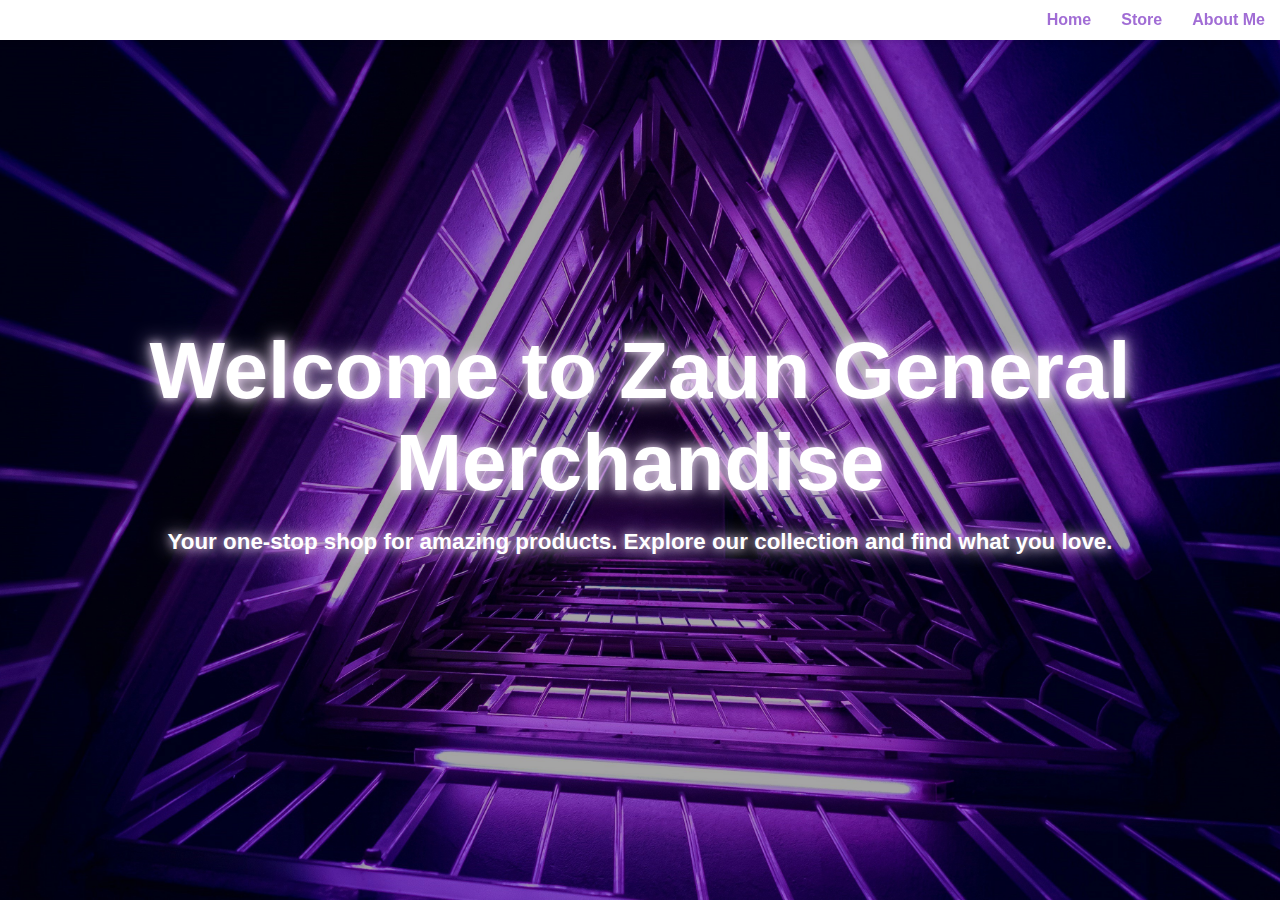
<file: index.html>
<!DOCTYPE html>
<html lang="en">
  <head>
    <meta charset="UTF-8" />
    <meta name="viewport" content="width=device-width, initial-scale=1.0" />
    <title>Home - Zaun Flea Market</title>
    <link rel="stylesheet" href="styles.css" />
    <!-- Link to your existing CSS file -->
  </head>
  <body class="homepage">
    <div id="navbar">
      <div class="nav-links">
        <a href="index.html">Home</a>
        <a href="store.html">Store</a>
        <a href="about.html">About Me</a>
      </div>
    </div>

    <div class="hero">
      <h1>Welcome to Zaun General Merchandise</h1>
      <p>
        Your one-stop shop for amazing products. Explore our collection and find
        what you love.
      </p>
    </div>

    <script src="app.js"></script>
  </body>
</html>
</file>
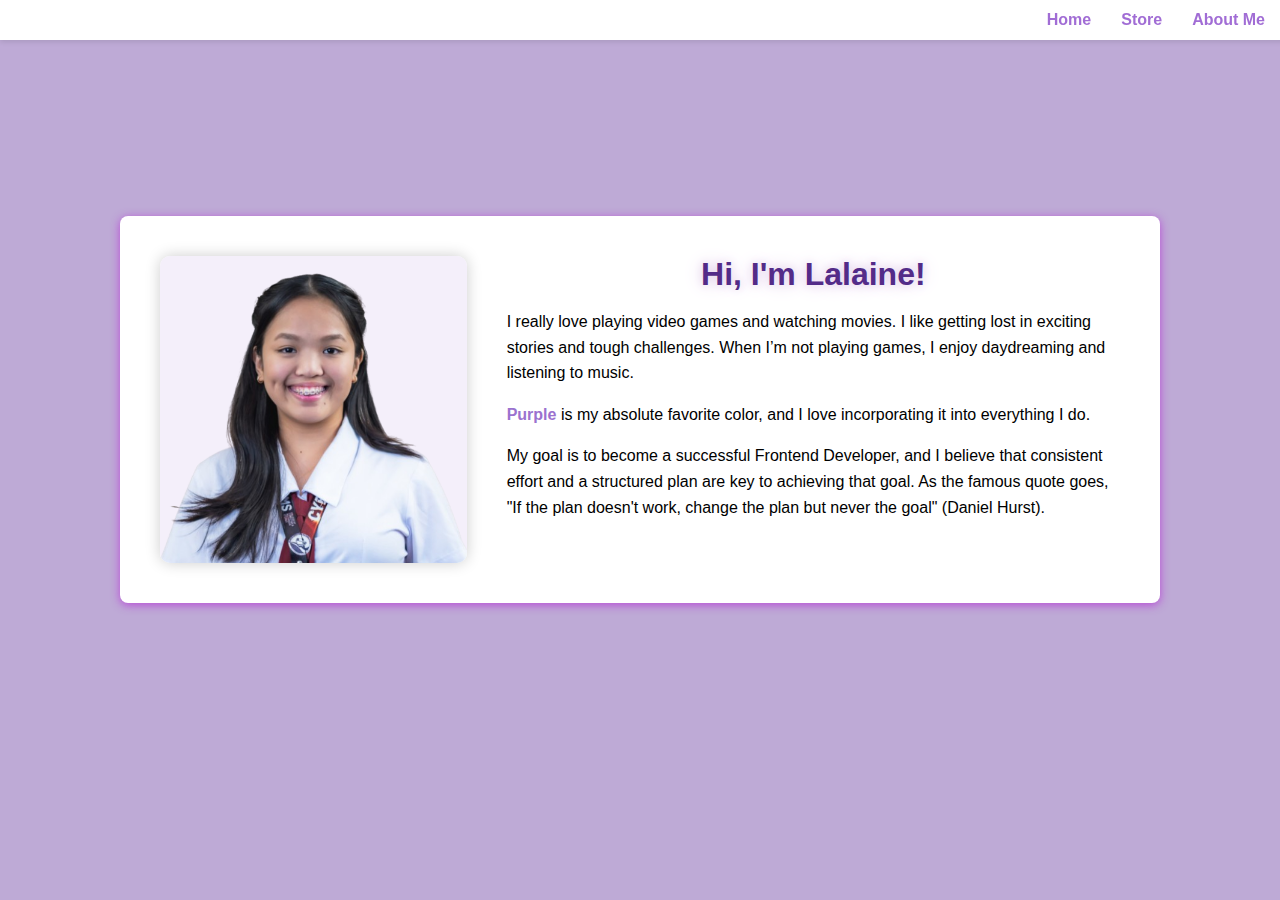
<file: about.html>
<!DOCTYPE html>
<html lang="en">
  <head>
    <meta charset="UTF-8" />
    <meta name="viewport" content="width=device-width, initial-scale=1.0" />
    <title>About Me</title>
    <link rel="stylesheet" href="styles.css" />
  </head>

  <body>
    <div id="navbar">
      <div class="nav-links">
        <a href="index.html">Home</a>
        <a href="store.html">Store</a>
        <a href="about.html">About Me</a>
      </div>
    </div>
    <br />
    <br />
    <br />
    <br />
    <br />
    <br />
    <br />
    <br />
    <br />
    <br />
    <br />
    <br />

    <div class="container">
      <div class="photo">
        <img src="me.png" alt="Photo of Lala" />
      </div>
      <div class="text">
        <h1>Hi, I'm Lalaine!</h1>
        <p>
          I really love playing video games and watching movies. I like getting
          lost in exciting stories and tough challenges. When I’m not playing
          games, I enjoy daydreaming and listening to music.
        </p>
        <p>
          <span class="purple">Purple</span> is my absolute favorite color, and
          I love incorporating it into everything I do.
        </p>
        <p>
          My goal is to become a successful Frontend Developer, and I believe
          that consistent effort and a structured plan are key to achieving that
          goal. As the famous quote goes, "If the plan doesn't work, change the
          plan but never the goal" (Daniel Hurst).
        </p>
      </div>
    </div>

    <script src="app.js"></script>
  </body>
</html>
</file>
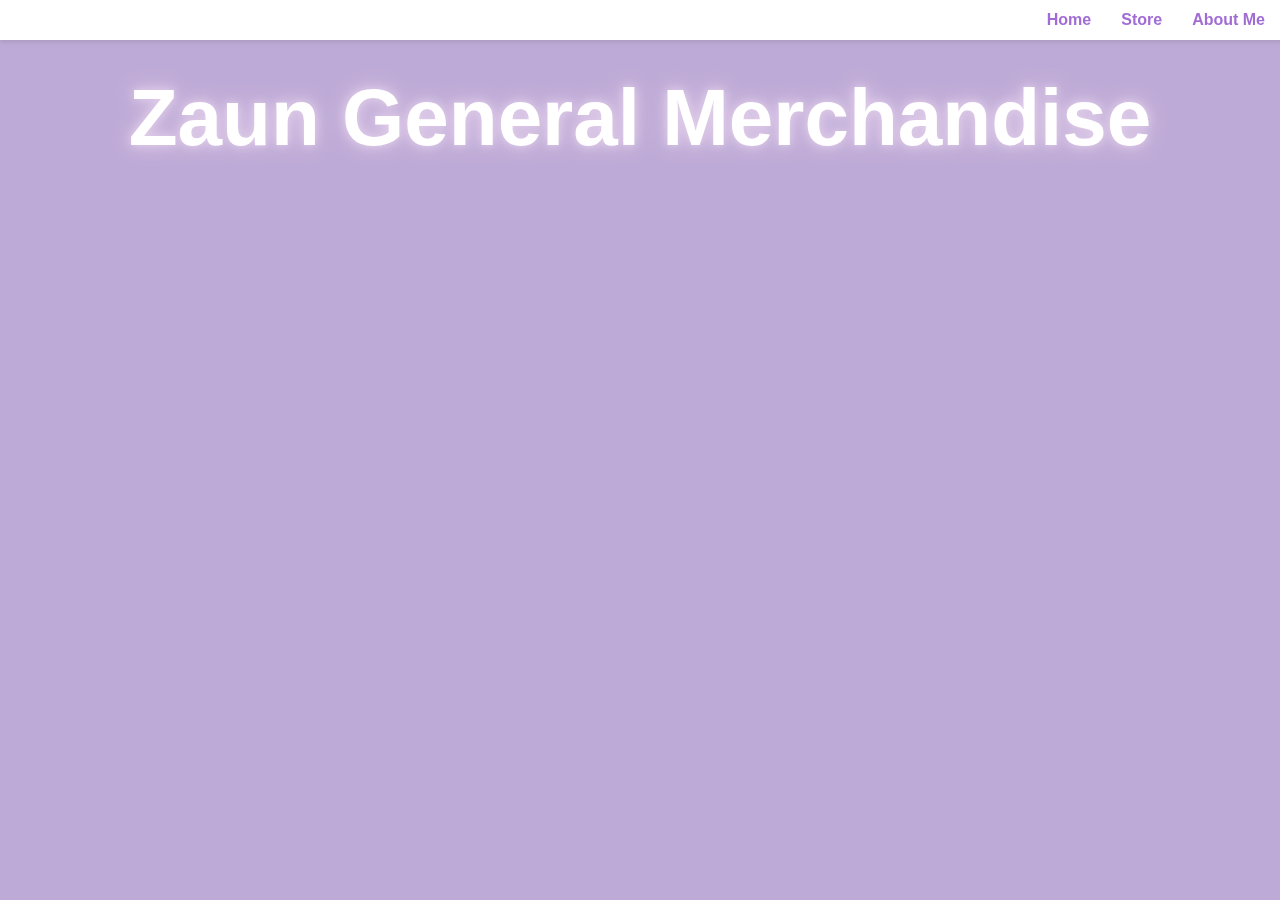
<file: store.html>
<!DOCTYPE html>
<html lang="en">
  <head>
    <meta charset="UTF-8" />
    <meta name="viewport" content="width=device-width, initial-scale=1.0" />
    <title>Store</title>
    <link rel="stylesheet" href="styles.css" />
    <!-- Link to your existing CSS file -->
  </head>
  <body>
    <div id="navbar">
      <div class="nav-links">
        <a href="index.html">Home</a>
        <a href="store.html">Store</a>
        <a href="about.html">About Me</a>
      </div>
    </div>

    <br />
    <br />
    <br />
    <br />

    <h1>Zaun General Merchandise</h1>
    <div id="products-container"></div>

    <script src="app.js"></script>
  </body>
</html>
</file>
<file: styles.css>
body {
  font-family: "SF Pro Display", sans-serif;
  margin: 0;
  background-color: #beaad6;
  height: 100%; /* Full height */
}

/* Store Page content padding*/
.content {
  padding: 20px; /* Add padding around content */
}

h1 {
  text-align: center;
  color: #333; /* Font color, margin, sie, font weight, color, text shadow */
  margin: 40px 0;
  font-size: 5em;
  margin: 0;
  font-weight: bold;
  color: white; /* Color for the heading */
  text-shadow: 0 0 10px #e2cfea, 0 0 20px #e2cfea;
}

#products-container {
  display: grid; /* Change to grid layout, grid template columns repeat, gap, justify items, padding - border & radius */
  grid-template-columns: repeat(4, 1fr); /* dispay grid*/
  gap: 20px;
  justify-items: center;
  padding: 20px;
} /* end */

.product {
  border: none;
  border-radius: 8px;
  padding: 10px; /* padding width max width display flex direction, align items, text align, background color, box-shadow, transition */
  width: 100%;
  max-width: 350px;
  display: flex;
  flex-direction: column;
  align-items: center; /* center */
  text-align: left;
  background-color: white;
  box-shadow: 0 2px 5px rgba(0, 0, 0, 0.1);
  transition: transform 0.2s, box-shadow 0.2s;
} /* end */

.product:hover {
  box-shadow: 0 0 15px rgba(83, 43, 136, 0.5);
}
/* end */
.product img {
  max-width: 100%;
  height: auto;
  margin-bottom: 10px;
} /* end product h3 font-size, color, margin*/

.product h3 {
  font-size: 16px;
  color: #532b88;
  margin: 0; /* Remove ,margin, color, font weight */
}

.product p {
  margin: 5px 0;
  color: #555; /* Lighter color for description, color, font weight, size */
  font-weight: 300;
}

.product .price {
  color: green; /* Price color */
  font-weight: bold;
  font-size: 16px;
}

/* Navbar styles ! pos top left width*/
#navbar {
  position: fixed;
  top: 0;
  left: 0;
  width: 100%; /* Navbar span the full width, height bg color, display, justify-content, align-items,padding, box-shadow */
  height: 40px;
  z-index: 1000;
  background-color: white;
  display: flex;
  justify-content: flex-end; /* Aligns items to the right */
  align-items: center;
  padding: 0 20px;
  box-shadow: 0 2px 5px rgba(0, 0, 0, 0.1);
}
/* end d j-c p-r*/
.nav-links {
  display: flex;
  justify-content: flex-end;
  padding-right: 20px;
} /* end p, t-dcr, c, trncshn, f-weig*/

#navbar a {
  padding: 0 15px;
  text-decoration: none;
  color: rgb(161, 109, 213); /* Optional: Set text color */
  transition: color 0.3s ease, text-shadow 0.3s ease;
  font-weight: bold;
}

/* Glowing effect on hover ! */
#navbar a:hover {
  color: #800080;
  text-shadow: 0 0 10px #e2cfea, 0 0 20px #e2cfea;
}
/* About Me Page Styles ! */
.container {
  display: flex;
  width: 90%;
  max-width: 1000px;
  margin: 0 auto; /* Center the container */
  background-color: white;
  border-radius: 8px;
  box-shadow: 0 2px 10px rgba(184, 62, 214, 0.882);
  overflow: hidden;
  padding: 20px; /* padding */
}

.container.about-me {
  flex: 1;
} /* end */

.container.skills {
  flex: 1;
}
/* end */
.photo {
  flex: 1;
  padding: 20px;
  display: flex;
  justify-content: center; /* center */
  align-items: center;
}

.photo img {
  max-width: 100%; /* Photo max width */
  border-radius: 10px;
  box-shadow: 0 0 15px rgba(0, 0, 0, 0.2);
}

.text {
  flex: 2; /* text up*/
  padding: 20px;
}

.text h1 {
  font-size: 2em; /* text h1 up*/
  color: #532b88;
}

.text p {
  line-height: 1.6; /* text p up*/
}

.purple {
  color: #9b72cf; /* Color for the word "purple" */
  font-weight: bold;
}

/* Hero Section Styles */
.hero {
  padding: 100px 20px; /* start up*/
  text-align: center;
  color: white;
}
/* end */
.hero h1 {
  font-size: 5em;
  margin: 0;
  font-weight: bold;
  color: white; /* Color for the heading */
  text-shadow: 0 0 10px #e2cfea, 0 0 20px #e2cfea;
}

.hero p {
  font-size: 1.4em; /* Smaller font size for the description */
  margin: 20px 0;
  font-weight: bold;
  color: white;
  text-shadow: 0 0 10px #e2cfea, 0 0 20px #e2cfea;
} /* end */

.homepage {
  background-image: url("bg.jpg");
  background-size: cover;
  background-position: center; /* Center the background image */
  background-repeat: no-repeat;
  background-color: #000002;
  height: 100vh;
  display: flex;
  flex-direction: column; /* Stack children vertically */
  justify-content: center;
  align-items: center;
}

/* end */
</file>
